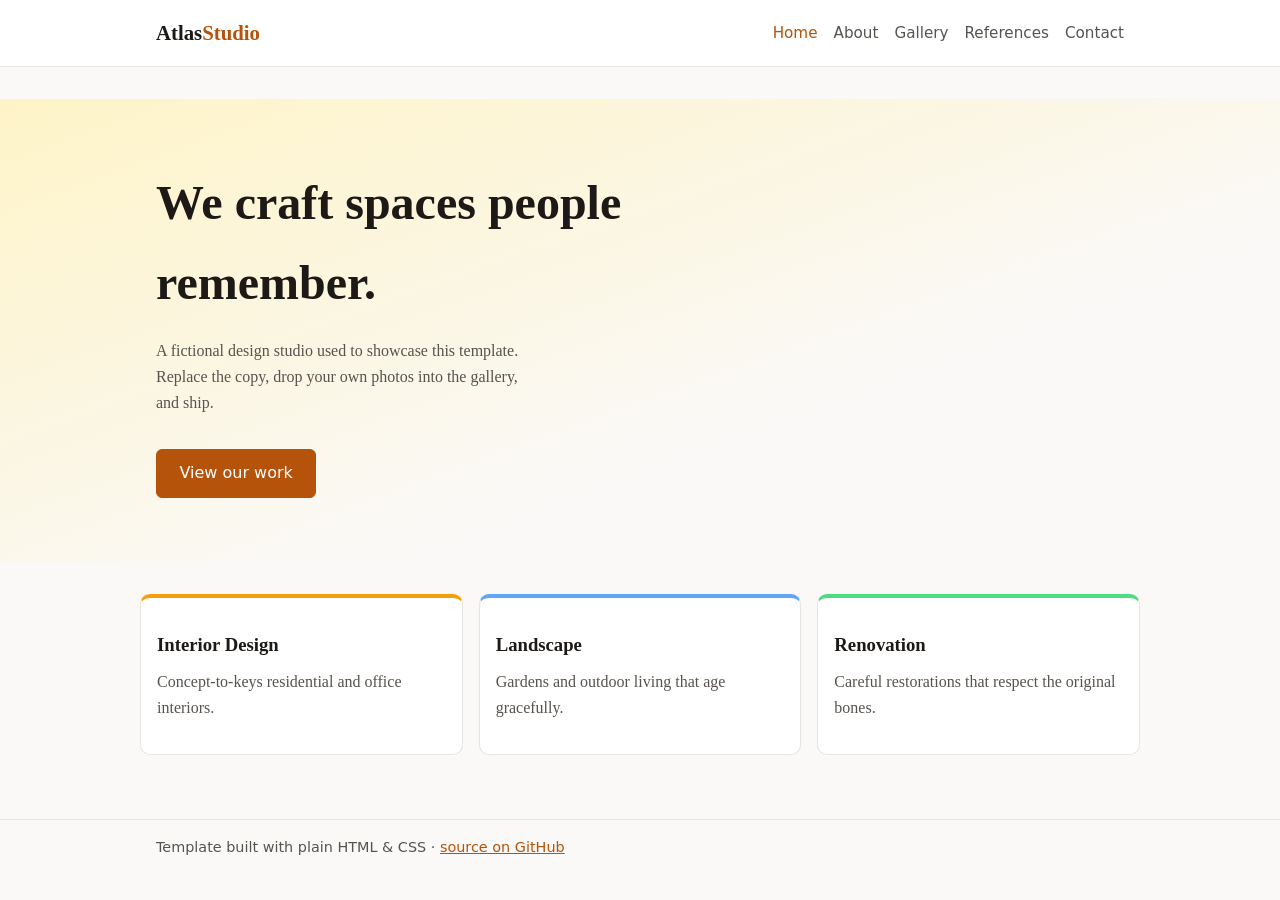
<file: index.html>
<!DOCTYPE html>
<html lang="en">
<head>
  <meta charset="UTF-8">
  <meta name="viewport" content="width=device-width, initial-scale=1.0">
  <meta name="description" content="Responsive business showcase template — pure HTML/CSS, no frameworks.">
  <title>Atlas Studio — Business Showcase Template</title>
  <link rel="stylesheet" href="css/style.css">
</head>
<body>
  <header class="site-header">
    <nav class="container nav">
      <a class="logo" href="index.html">Atlas<span>Studio</span></a>
      <ul class="nav-links">
        <li><a href="index.html" class="active">Home</a></li>
        <li><a href="about.html">About</a></li>
        <li><a href="gallery.html">Gallery</a></li>
        <li><a href="references.html">References</a></li>
        <li><a href="contact.html">Contact</a></li>
      </ul>
    </nav>
  </header>

  <main>
    <section class="hero">
      <div class="container">
        <h1>We craft spaces people remember.</h1>
        <p>A fictional design studio used to showcase this template. Replace the copy,
          drop your own photos into the gallery, and ship.</p>
        <a class="btn primary" href="gallery.html">View our work</a>
      </div>
    </section>

    <section class="container features">
      <article class="card tint-a"><h3>Interior Design</h3><p>Concept-to-keys residential and office interiors.</p></article>
      <article class="card tint-b"><h3>Landscape</h3><p>Gardens and outdoor living that age gracefully.</p></article>
      <article class="card tint-c"><h3>Renovation</h3><p>Careful restorations that respect the original bones.</p></article>
    </section>
  </main>

  <footer class="site-footer">
    <p class="container">Template built with plain HTML &amp; CSS · <a href="https://github.com/ENESAKT/business-showcase-website">source on GitHub</a></p>
  </footer>
</body>
</html>
</file>
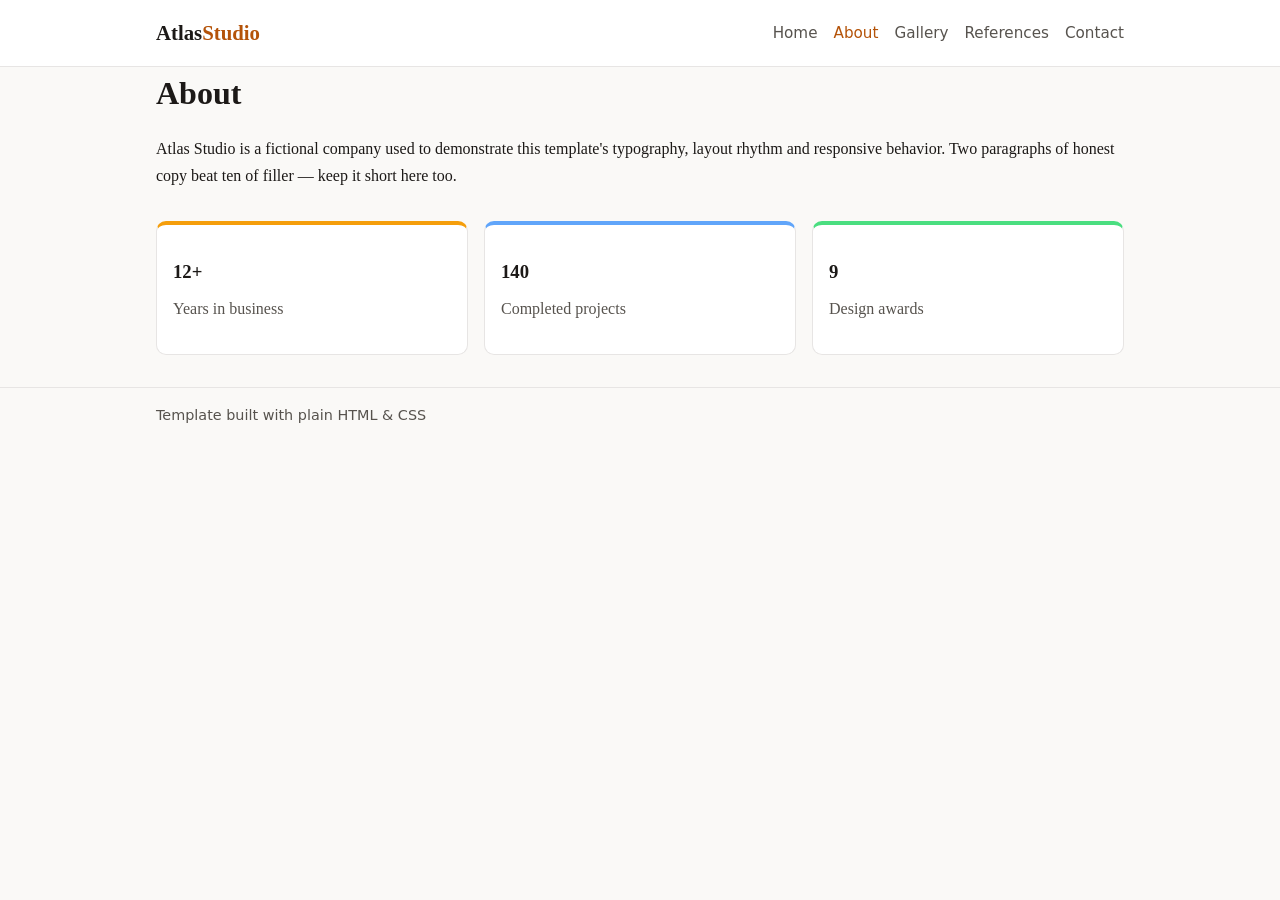
<file: about.html>
<!DOCTYPE html>
<html lang="en">
<head>
  <meta charset="UTF-8">
  <meta name="viewport" content="width=device-width, initial-scale=1.0">
  <title>About — Atlas Studio</title>
  <link rel="stylesheet" href="css/style.css">
</head>
<body>
  <header class="site-header">
    <nav class="container nav">
      <a class="logo" href="index.html">Atlas<span>Studio</span></a>
      <ul class="nav-links">
        <li><a href="index.html">Home</a></li>
        <li><a href="about.html" class="active">About</a></li>
        <li><a href="gallery.html">Gallery</a></li>
        <li><a href="references.html">References</a></li>
        <li><a href="contact.html">Contact</a></li>
      </ul>
    </nav>
  </header>

  <main class="container">
    <h1>About</h1>
    <p>Atlas Studio is a fictional company used to demonstrate this template's
      typography, layout rhythm and responsive behavior. Two paragraphs of honest
      copy beat ten of filler — keep it short here too.</p>
    <section class="features">
      <article class="card tint-a"><h3>12+</h3><p>Years in business</p></article>
      <article class="card tint-b"><h3>140</h3><p>Completed projects</p></article>
      <article class="card tint-c"><h3>9</h3><p>Design awards</p></article>
    </section>
  </main>

  <footer class="site-footer">
    <p class="container">Template built with plain HTML &amp; CSS</p>
  </footer>
</body>
</html>
</file>
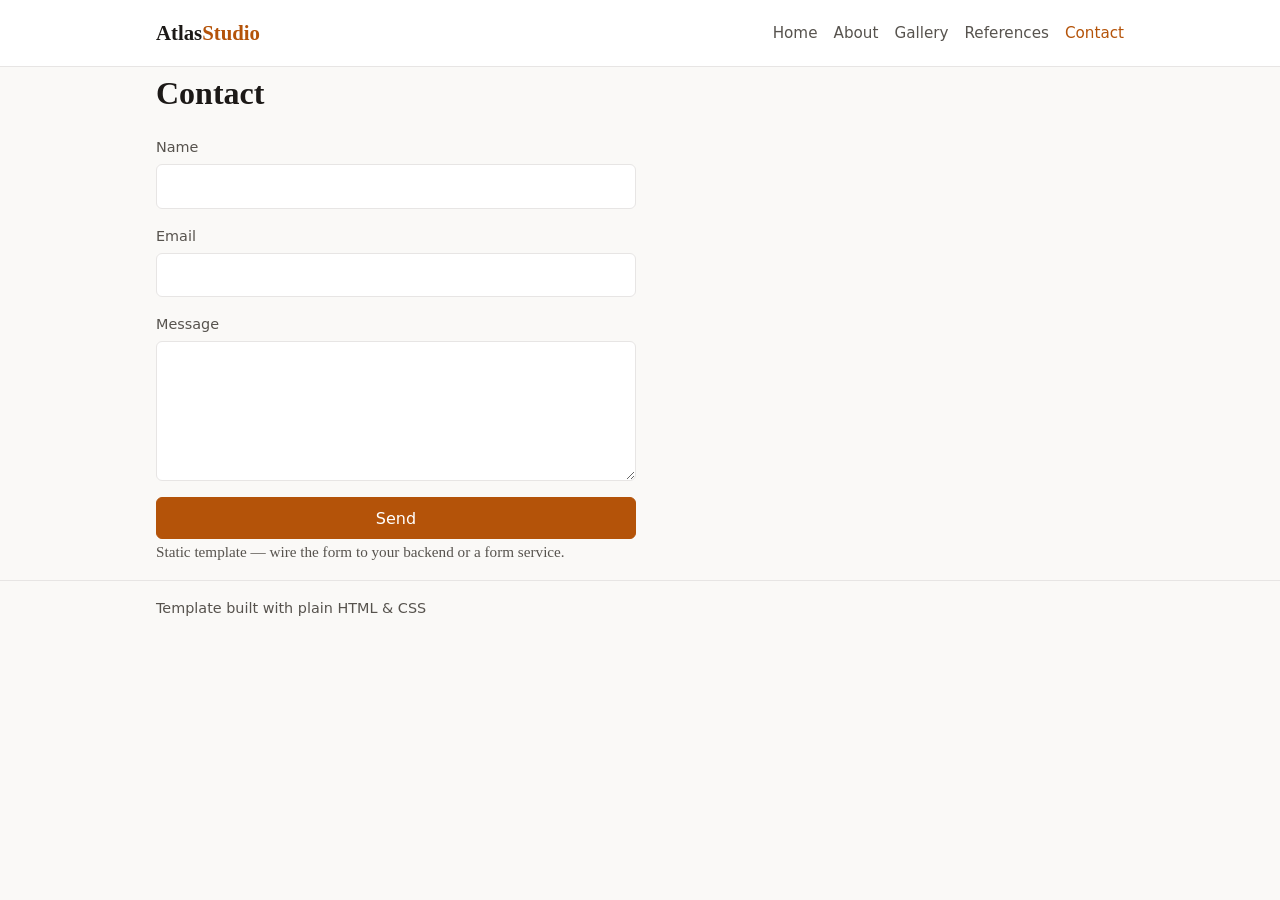
<file: contact.html>
<!DOCTYPE html>
<html lang="en">
<head>
  <meta charset="UTF-8">
  <meta name="viewport" content="width=device-width, initial-scale=1.0">
  <title>Contact — Atlas Studio</title>
  <link rel="stylesheet" href="css/style.css">
</head>
<body>
  <header class="site-header">
    <nav class="container nav">
      <a class="logo" href="index.html">Atlas<span>Studio</span></a>
      <ul class="nav-links">
        <li><a href="index.html">Home</a></li>
        <li><a href="about.html">About</a></li>
        <li><a href="gallery.html">Gallery</a></li>
        <li><a href="references.html">References</a></li>
        <li><a href="contact.html" class="active">Contact</a></li>
      </ul>
    </nav>
  </header>

  <main class="container">
    <h1>Contact</h1>
    <form class="contact-form" action="#" method="post">
      <label>Name <input type="text" name="name" required></label>
      <label>Email <input type="email" name="email" required></label>
      <label>Message <textarea name="message" rows="5" required></textarea></label>
      <button class="btn primary" type="submit">Send</button>
    </form>
    <p class="muted">Static template — wire the form to your backend or a form service.</p>
  </main>

  <footer class="site-footer">
    <p class="container">Template built with plain HTML &amp; CSS</p>
  </footer>
</body>
</html>
</file>
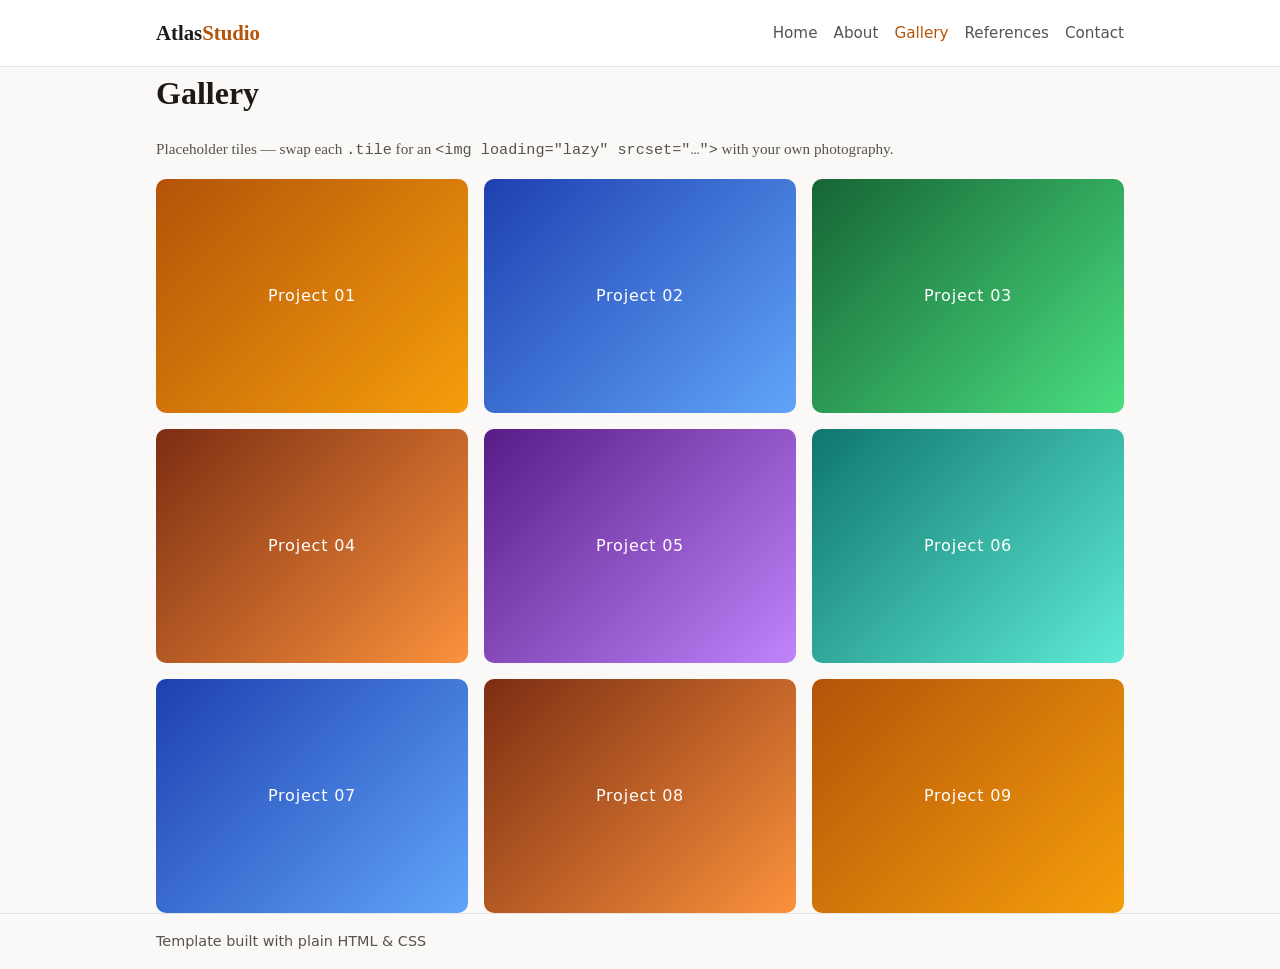
<file: gallery.html>
<!DOCTYPE html>
<html lang="en">
<head>
  <meta charset="UTF-8">
  <meta name="viewport" content="width=device-width, initial-scale=1.0">
  <title>Gallery — Atlas Studio</title>
  <link rel="stylesheet" href="css/style.css">
</head>
<body>
  <header class="site-header">
    <nav class="container nav">
      <a class="logo" href="index.html">Atlas<span>Studio</span></a>
      <ul class="nav-links">
        <li><a href="index.html">Home</a></li>
        <li><a href="about.html">About</a></li>
        <li><a href="gallery.html" class="active">Gallery</a></li>
        <li><a href="references.html">References</a></li>
        <li><a href="contact.html">Contact</a></li>
      </ul>
    </nav>
  </header>

  <main class="container">
    <h1>Gallery</h1>
    <p class="muted">Placeholder tiles — swap each <code>.tile</code> for an
      <code>&lt;img loading="lazy" srcset="…"&gt;</code> with your own photography.</p>
    <div class="gallery-grid">
      <div class="tile tint-a"><span>Project 01</span></div>
      <div class="tile tint-b"><span>Project 02</span></div>
      <div class="tile tint-c"><span>Project 03</span></div>
      <div class="tile tint-d"><span>Project 04</span></div>
      <div class="tile tint-e"><span>Project 05</span></div>
      <div class="tile tint-f"><span>Project 06</span></div>
      <div class="tile tint-b"><span>Project 07</span></div>
      <div class="tile tint-d"><span>Project 08</span></div>
      <div class="tile tint-a"><span>Project 09</span></div>
    </div>
  </main>

  <footer class="site-footer">
    <p class="container">Template built with plain HTML &amp; CSS</p>
  </footer>
</body>
</html>
</file>
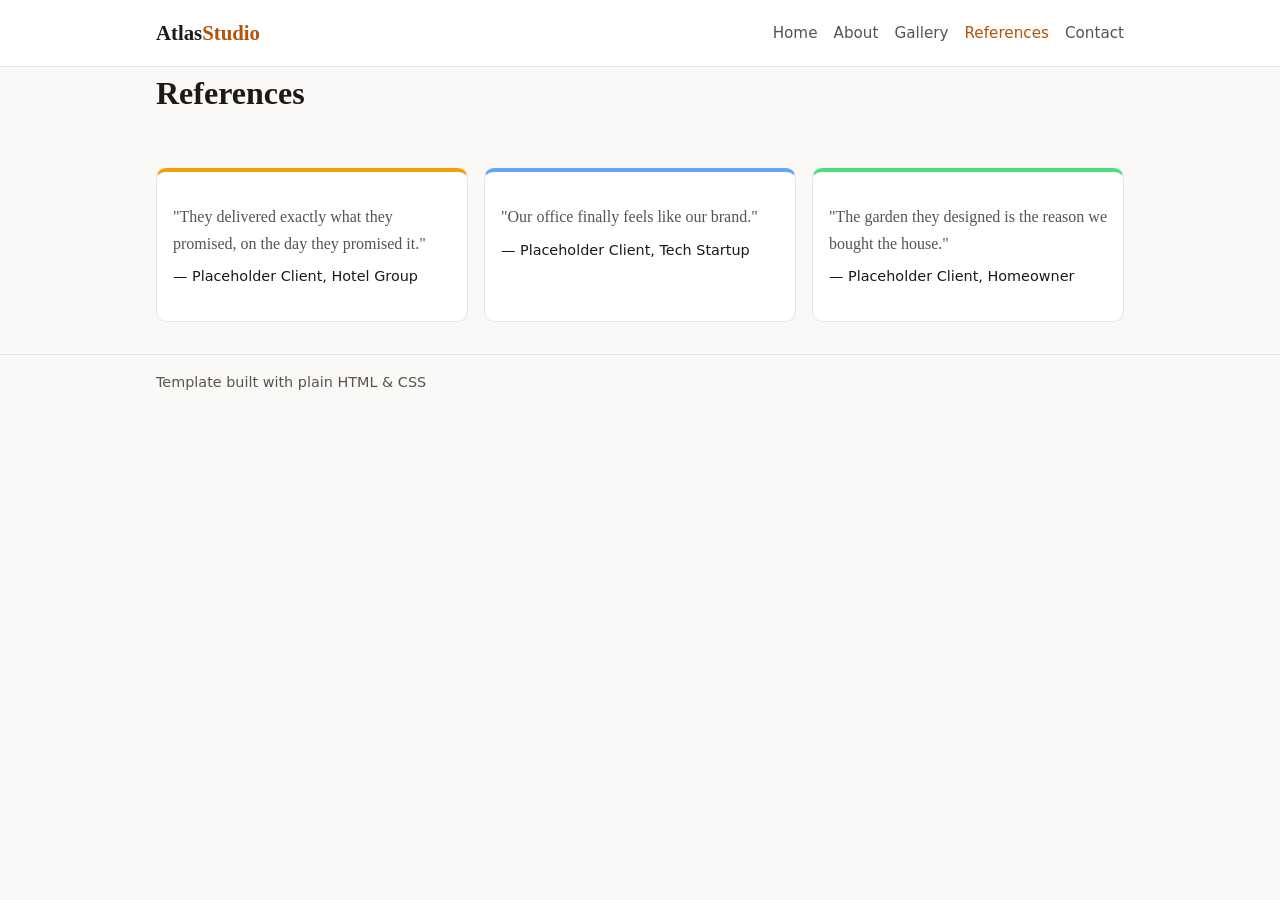
<file: references.html>
<!DOCTYPE html>
<html lang="en">
<head>
  <meta charset="UTF-8">
  <meta name="viewport" content="width=device-width, initial-scale=1.0">
  <title>References — Atlas Studio</title>
  <link rel="stylesheet" href="css/style.css">
</head>
<body>
  <header class="site-header">
    <nav class="container nav">
      <a class="logo" href="index.html">Atlas<span>Studio</span></a>
      <ul class="nav-links">
        <li><a href="index.html">Home</a></li>
        <li><a href="about.html">About</a></li>
        <li><a href="gallery.html">Gallery</a></li>
        <li><a href="references.html" class="active">References</a></li>
        <li><a href="contact.html">Contact</a></li>
      </ul>
    </nav>
  </header>

  <main class="container">
    <h1>References</h1>
    <div class="features">
      <blockquote class="card tint-a"><p>"They delivered exactly what they promised, on the day they promised it."</p><footer>— Placeholder Client, Hotel Group</footer></blockquote>
      <blockquote class="card tint-b"><p>"Our office finally feels like our brand."</p><footer>— Placeholder Client, Tech Startup</footer></blockquote>
      <blockquote class="card tint-c"><p>"The garden they designed is the reason we bought the house."</p><footer>— Placeholder Client, Homeowner</footer></blockquote>
    </div>
  </main>

  <footer class="site-footer">
    <p class="container">Template built with plain HTML &amp; CSS</p>
  </footer>
</body>
</html>
</file>
<file: css/style.css>
:root {
  --bg: #faf9f7;
  --surface: #ffffff;
  --text: #1c1917;
  --muted: #57534e;
  --accent: #b45309;
  --border: #e7e5e4;
  --space-1: 0.5rem;
  --space-2: 1rem;
  --space-3: 2rem;
  --space-4: 4rem;
}

* { margin: 0; padding: 0; box-sizing: border-box; }

body {
  font-family: Georgia, "Times New Roman", serif;
  background: var(--bg);
  color: var(--text);
  line-height: 1.65;
}

.container { max-width: 1000px; margin: 0 auto; padding: 0 var(--space-2); }

.site-header { background: var(--surface); border-bottom: 1px solid var(--border); position: sticky; top: 0; }
.nav { display: flex; align-items: center; justify-content: space-between; padding: var(--space-2); flex-wrap: wrap; gap: var(--space-1); }
.logo { font-size: 1.3rem; font-weight: 700; color: var(--text); text-decoration: none; }
.logo span { color: var(--accent); }
.nav-links { display: flex; gap: var(--space-2); list-style: none; flex-wrap: wrap; }
.nav-links a { color: var(--muted); text-decoration: none; font-family: system-ui, sans-serif; font-size: 0.95rem; }
.nav-links a.active, .nav-links a:hover { color: var(--accent); }

.hero { padding: var(--space-4) 0; background: linear-gradient(160deg, #fef3c7, #faf9f7 65%); }
.hero h1 { font-size: clamp(2rem, 5vw, 3rem); max-width: 22ch; }
.hero p { color: var(--muted); max-width: 48ch; margin: var(--space-2) 0 var(--space-3); }

.btn { display: inline-block; padding: 0.65rem 1.4rem; border: 1px solid var(--border); border-radius: 6px; text-decoration: none; color: var(--text); font-family: system-ui, sans-serif; background: none; cursor: pointer; font-size: 1rem; }
.btn.primary { background: var(--accent); border-color: var(--accent); color: #fff; }

main { padding: var(--space-3) 0; }
main h1 { margin-bottom: var(--space-2); }
.muted { color: var(--muted); font-size: 0.95rem; margin-bottom: var(--space-2); }

.features { display: grid; grid-template-columns: repeat(auto-fit, minmax(240px, 1fr)); gap: var(--space-2); padding: var(--space-3) 0; }
.card { border: 1px solid var(--border); border-radius: 10px; padding: var(--space-3) var(--space-2); background: var(--surface); }
.card h3 { margin-bottom: var(--space-1); }
.card p { color: var(--muted); }
blockquote.card footer { margin-top: var(--space-1); color: var(--text); font-family: system-ui, sans-serif; font-size: 0.9rem; }

.gallery-grid { display: grid; grid-template-columns: repeat(auto-fill, minmax(240px, 1fr)); gap: var(--space-2); }
.tile { aspect-ratio: 4 / 3; border-radius: 10px; display: grid; place-items: center; color: #fff; font-family: system-ui, sans-serif; letter-spacing: 0.05em; }

.tint-a { background: linear-gradient(135deg, #b45309, #f59e0b); }
.tint-b { background: linear-gradient(135deg, #1e40af, #60a5fa); }
.tint-c { background: linear-gradient(135deg, #166534, #4ade80); }
.tint-d { background: linear-gradient(135deg, #7c2d12, #fb923c); }
.tint-e { background: linear-gradient(135deg, #581c87, #c084fc); }
.tint-f { background: linear-gradient(135deg, #0f766e, #5eead4); }

.card.tint-a, .card.tint-b, .card.tint-c { background: var(--surface); }
.card.tint-a { border-top: 4px solid #f59e0b; }
.card.tint-b { border-top: 4px solid #60a5fa; }
.card.tint-c { border-top: 4px solid #4ade80; }

.contact-form { display: grid; gap: var(--space-2); max-width: 480px; font-family: system-ui, sans-serif; }
.contact-form label { display: grid; gap: 4px; color: var(--muted); font-size: 0.9rem; }
.contact-form input, .contact-form textarea { padding: 0.6rem; border: 1px solid var(--border); border-radius: 6px; font: inherit; background: var(--surface); }

.site-footer { border-top: 1px solid var(--border); padding: var(--space-2) 0; color: var(--muted); font-size: 0.9rem; font-family: system-ui, sans-serif; }
.site-footer a { color: var(--accent); }
</file>
